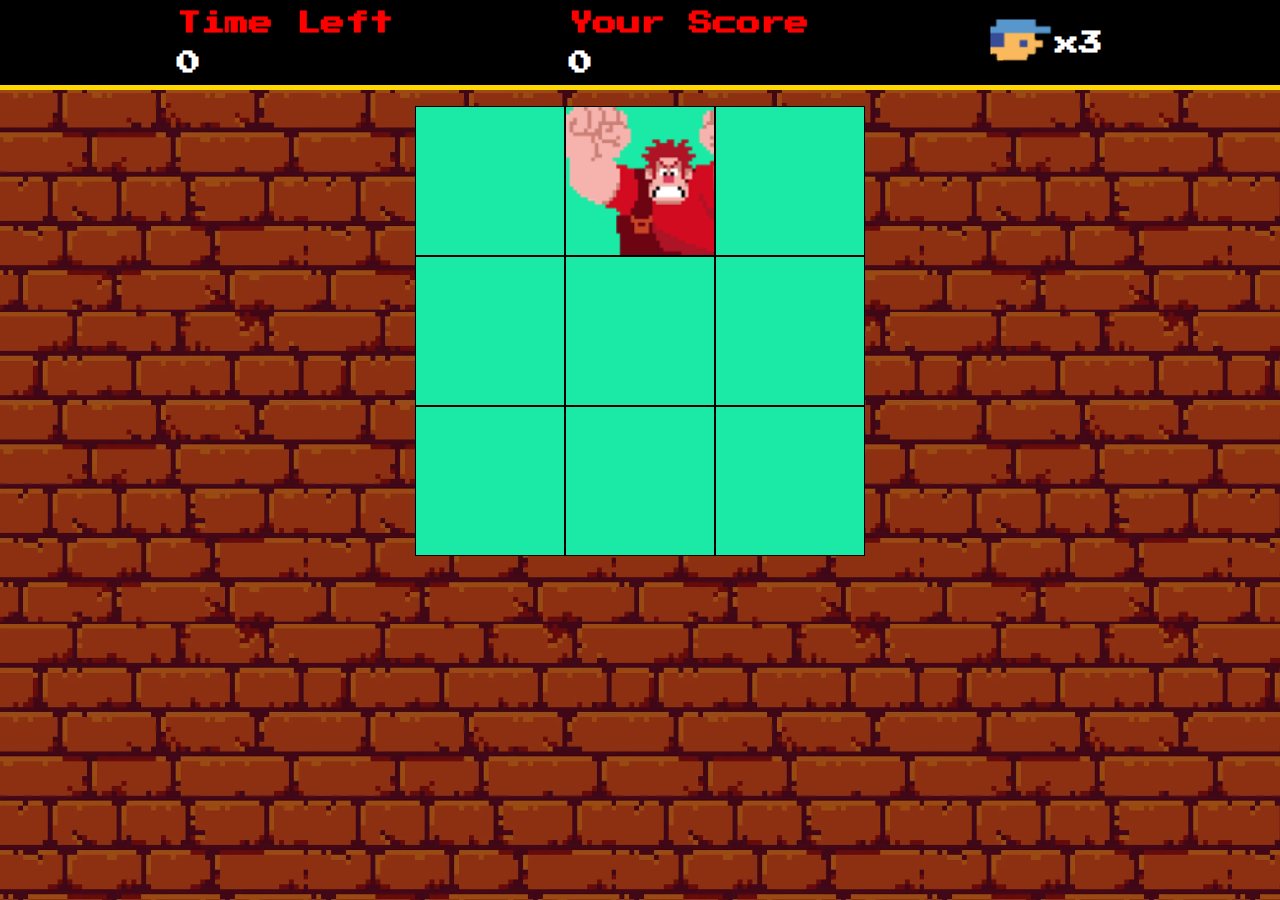
<file: 02_dio_game-detona-ralph/index.html>
<!DOCTYPE html>
<html lang="pt-br">

<head>

  <!-- settings -->
  <meta charset="UTF-8">
  <meta name="viewport" content="width=device-width, initial-scale=1.0">
  <title>Detona Ralph</title>

  <!-- fonts -->
  <link rel="preconnect" href="https://fonts.googleapis.com">
  <link rel="preconnect" href="https://fonts.gstatic.com" crossorigin>
  <link href="https://fonts.googleapis.com/css2?family=Bebas+Neue&family=Press+Start+2P&display=swap" rel="stylesheet">

  <!-- styles -->
  <link rel="stylesheet" href="./src/styles/reset.css">
  <link rel="stylesheet" href="./src/styles/main.css">
</head>

<body>

  <div class="container">
    <div class="menu">
      <div class="menu-time">
        <h2 style="color: red;">Time Left</h2>
        <h2 id="time-left">0</h2>
      </div>
      <div class="menu-score">
        <h2 style="color: red;">Your Score</h2>
        <h2 id="score">0</h2>
      </div>
      <div class="menu-lives">
        <img src="./src/images/player.png" alt="foto do jogador" height="60px" />
        <h2>x3</h2>
      </div>
    </div>

    <div class="panel">
      <div class="panel-row">
        <div class="square " id="1"></div>
        <div class="square" id="2"></div>
        <div class="square" id="3"></div>
      </div>

      <div class="panel-row">
        <div class="square enemy" id="4"></div>
        <div class="square" id="5"></div>
        <div class="square" id="6"></div>
      </div>

      <div class="panel-row">
        <div class="square" id="7"></div>
        <div class="square" id="8"></div>
        <div class="square" id="9"></div>
      </div>
    </div>
  </div>

  <script defer src="./src/scripts/engine.js"></script>
</body>

</html>
</file>
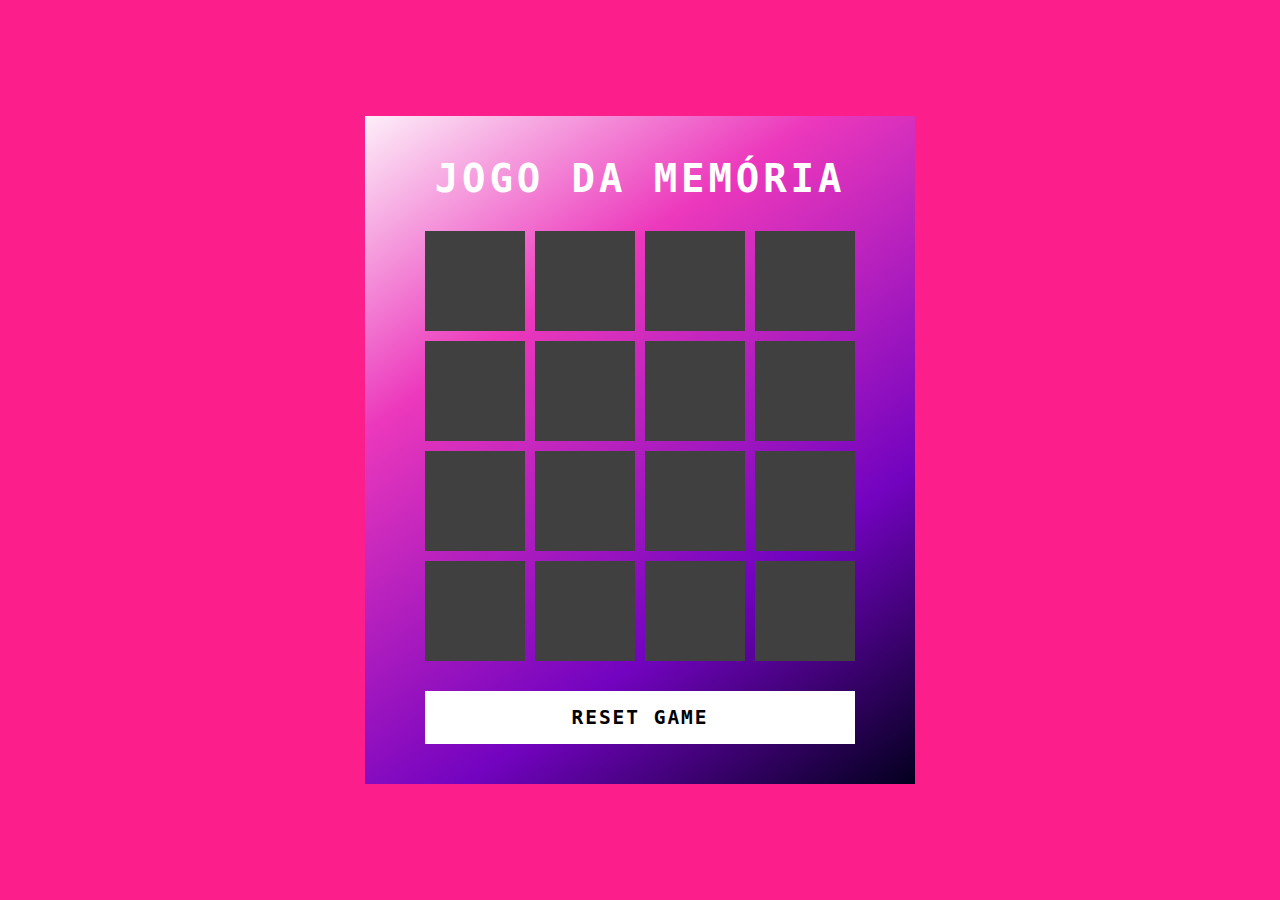
<file: 04_dio-game_emoji_memory/index.html>
<!DOCTYPE html>
<html lang="pt-br">

<head>
  <meta charset="UTF-8">
  <meta name="viewport" content="width=device-width, initial-scale=1.0">
  <title>Jogo Da Memória</title>
  <link rel="stylesheet" href="./src/styles/reset.css">
  <link rel="stylesheet" href="./src/styles/main.css">
</head>

<body>
  <div class="container">
    <h2>JOGO DA MEMÓRIA</h2>
    <div class="game"></div>
    <button class="reset" onclick="window.location.reload()">RESET GAME</button>
  </div>

  <script src="./src/scripts/engine.js" defer></script>
</body>

</html>
</file>
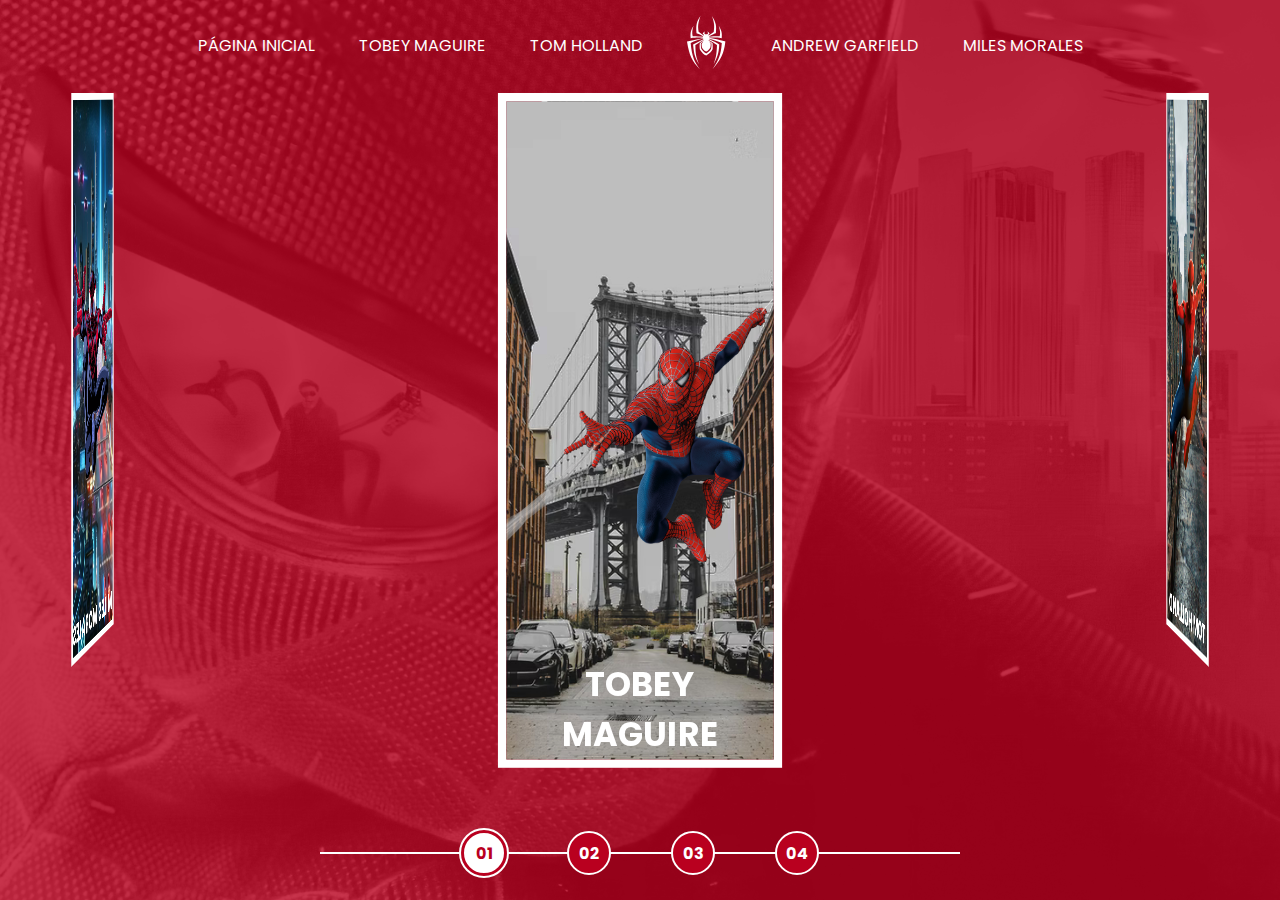
<file: 09_multiverso-Spider-Man/index.html>
<!DOCTYPE html>
<html lang="en">
<head>
  <meta charset="UTF-8">
  <meta http-equiv="X-UA-Compatible" content="IE=edge">
  <meta name="viewport" content="width=device-width, initial-scale=1.0">
  <link rel="stylesheet" href="./assets/css/home-page-styles.css">
  <script src="./assets/scripts/script.js"></script>
  <title>Spider-Man | Multiversos</title>
</head>
<body>
  <nav class="s-menu">
    <ul>
      <li class="s-menu__item">
        <a href="./index.html">Página Inicial</a>
      </li>
      <li class="s-menu__item">
        <a href="./pages/tobey-maguire/spiderman1.html">Tobey Maguire</a>
      </li>
      <li class="s-menu__item">
        <a href="./pages/tom-holland/spiderman1.html">Tom Holland</a>
      </li>
      <li class="s-menu__item s-menu__icon">
        <img src="./assets/images/icons/spider.svg" alt="Spider-Man Multiverse">
      </li>
      <li class="s-menu__item">
        <a href="./pages/andrew-garfield/spiderman1.html">Andrew Garfield</a>
      </li>
      <li class="s-menu__item">
        <a href="./pages/Miles Morales/spiderman1.html">Miles Morales</a>
      </li>
    </ul>
  </nav>
  <div class="s-container">
    <audio src="./assets/videos/homem-aranha-3.mp3" autoplay loop hidden></audio>
    <div class="s-cards-carousel" style="transform: translateZ(-40vw) rotateY(0deg);">
      <a href="./pages/tobey-maguire/spiderman1.html" class="s-card" id="spider-man-01">
        <img class="s-card__background" src="./assets/images/pic-sm-bg-01.jpg">
        <img class="s-card__image" src="./assets/images/spider-man-01.png" alt="Tobey Maguire">
        <h2 class="s-card__title">Tobey Maguire</h2>
      </a>
      <a href="./pages/tom-holland/spiderman1.html" class="s-card" id="spider-man-02">
        <img class="s-card__background" src="./assets/images/pic-sm-bg-02.jpg">
        <img class="s-card__image" src="./assets/images/spider-man-02.png" alt="Tom Holland">
        <h2 class="s-card__title">Tom Holland</h2>
      </a>
      <a href="./pages/andrew-garfield/spiderman1.html" class="s-card" id="spider-man-03">
        <img class="s-card__background" src="./assets/images/pic-sm-bg-03.jpg">
        <img class="s-card__image" src="./assets/images/spider-man-03.png" alt="Andrew Garfield">
        <h2 class="s-card__title">Andrew Garfield</h2>
      </a>
      <a href="./pages/Miles Morales/spiderman1.html" class="s-card" id="spider-man-04">
        <img class="s-card__background" src="./assets/images/pic-sm-bg-04.jpg">
        <img class="s-card__image" src="./assets/images/spider-man-04 3.1.PNG" alt="Miles Morales">
        <h2 class="s-card__title">Miles Morales</h2>
      </a>
      
    </div>
  </div>

  <div class="s-controller">
    <div id="1" onclick="selectCarouselItem(this)" class="s-controller__button s-controller__button--active">
      01
    </div>
    <div id="2" onclick="selectCarouselItem(this)" class="s-controller__button">
      02
    </div>
    <div id="3" onclick="selectCarouselItem(this)" class="s-controller__button">
      03
    </div>
    <div id="4" onclick="selectCarouselItem(this)" class="s-controller__button">
      04
    </div>
    <div class="s-controller__line"></div>
  </div>
</body>
</html>
</file>
<file: 02_dio_game-detona-ralph/src/styles/main.css>
.container {
  display: flex;
  flex-direction: column;
  height: 100vh;
  background-image: url("../images/wall.png");
}

.menu {
  display: flex;
  justify-content: space-evenly;
  align-items: center;

  height: 90px;
  width: 100%;
  background-color: #000000;
  color: #ffffff;
  border-bottom: 5px solid #ffd700;
}

.panel {
  margin-top: 1rem;
  display: flex;
  align-items: center;
  justify-content: center;
}

.square {
  height: 150px;
  width: 150px;
  border: 1px solid #000000;
  background-color: #1aeaa5;
}

.enemy {
  background-image: url("../images/ralph.png");
  background-size: cover;
}

.menu-lives {
  display: flex;
  align-items: center;
  justify-content: center;
}

.menu-time h2:nth-child(2),
.menu-score h2:nth-child(2) {
  margin-top: 1rem;
}
</file>
<file: 04_dio-game_emoji_memory/src/styles/main.css>
body {
  display: flex;
  justify-content: center;
  align-items: center;
  min-height: 100vh;
  background: #fc1e8a;
  user-select: none;
}

.container {
  position: relative;
  display: flex;
  flex-direction: column;
  justify-content: center;
  align-items: center;
  gap: 30px;
  background: linear-gradient(
    325deg,
    #03001e 0%,
    #7303c0 30%,
    #ec38bc 70%,
    #fdeff9 100%
  );
  padding: 40px 60px;
}

h2 {
  font-size: 3em;
  color: #fff;
  text-transform: uppercase;
  letter-spacing: 0.1em;
}

.reset {
  padding: 15px 20px;
  width: 100%;
  color: #000;
  background-color: #fff;
  border: none;
  font-size: 1.5em;
  letter-spacing: 0.1em;
  text-transform: uppercase;
  cursor: pointer;
  font-weight: 600;
}

.reset:focus {
  color: #ec38bc;
  background-color: #262809;
}

.game {
  width: 430px;
  height: 430px;
  display: flex;
  flex-wrap: wrap;
  gap: 10px;
  transform-style: preserve-3d;
  perspective: 500px;
}

.item {
  position: relative;
  width: 100px;
  height: 100px;
  display: flex;
  align-items: center;
  justify-content: center;
  background-color: #fff;

  font-size: 3em;
  transform: rotateY(180deg);
  transition: 0.25s;
}

.item::after {
  content: "";
  position: absolute;
  inset: 0;
  background: #404040;
  /* opacity: 0.85; */
  transition: 0.25s;
  transform: rotateY(0deg);
  backface-visibility: hidden;
}

.item.boxOpen {
  transform: rotateY(0deg);
}

.boxOpen::after,
.boxMatch::after {
  transform: rotateY(180deg);
}
</file>
<file: 09_multiverso-Spider-Man/assets/css/home-page-styles.css>
@import url('reset.css');
@import url('global.css');

body {
  background-color: var(--primary-color);
}

body::before {
  content: "";
  background-image: url('../images/spider-man-background.jpg');
  background-repeat: no-repeat;
  background-position: center;
  background-size: cover;
  width: 100%;
  height: 100%;
  position: absolute;
  opacity: 0.2;
  transition: background-image 1s ease-in-out, opacity 1s ease-in-out;
}

.s-menu {
  padding: 1rem 0;
  width: 100%;
  text-align: center;
  position: relative;
}

.s-menu__item {
  display: inline-block;
  text-transform: uppercase;
  margin: 0 1.25rem;
}

.s-menu__icon {
  width: 2.5rem;
  margin: 0 1.25rem;
  vertical-align: middle;
}

.s-container {
  position: relative;
  display: flex;
  align-items: center;
  justify-content: space-evenly;
  perspective: 3000px;
}

.s-card {
  border: 0.5rem solid white;
  width: 100%;
  height: 70vh;
  position: absolute;
  transition: filter .5s ease-in-out;
}

.s-card:nth-child(1) {
  transform: rotateY(0deg) translateZ(50vw);
}

.s-card:nth-child(2) {
  transform: rotateY(90deg) translateZ(50vw);
}

.s-card:nth-child(3) {
  transform: rotateY(180deg) translateZ(50vw);
}

.s-card:nth-child(4) {
  transform: rotateY(270deg) translateZ(50vw);
}

.s-card__background {
  width: 100%;
  height: 100%;
  object-fit: cover;
  position: absolute;
  opacity: 1;
  transition: opacity 1s ease-in-out;
}

.s-card__image {
  width: 100%;
  height: 100%;
  object-fit: contain;
  position: relative;
  transition: 1s ease-in-out;
}

.s-card__title {
  font-size: 2rem;
  text-transform: uppercase;
  text-align: center;
  position: absolute;
  width: 100%;
  bottom: 0;
  transition: bottom 1s ease-in-out;
}

.s-controller {
  position: absolute;
  display: flex;
  justify-content: center;
  align-items: center;
  margin-top: 3rem;
  bottom: 1.5rem;
  width: 100%;
}

.s-controller__button {
  display: flex;
  align-items: center;
  justify-content: center;
  width: 2.5rem;
  height: 2.5rem;
  border: 2px solid white;
  border-radius: 50%;
  background-color: var(--primary-color);
  text-align: center;
  font-size: 1rem;
  font-weight: bold;
  cursor: pointer;
  z-index: 1;
  transition: transform 0.3s ease-in-out;
}

.s-controller__button:hover {
  transform: scale(1.1);
}

.s-controller__button:nth-child(2) {
  margin: 0 3.75rem;
}
.s-controller__button:nth-child(3) {
  margin: 0 3.75rem 0  0;
}

.s-controller__button--active {
  background-color: white;
  color: var(--primary-color);
  border: 0.1875rem solid var(--primary-color);
  outline: 0.125rem solid white;
}

.s-controller__line {
  background-color: white;
  width: 50%;
  height: 2px;
  position: absolute;
}

/* Hover Animation */

.s-card--hovered .s-card__background {
  cursor: pointer;
  opacity: 0;
}

.s-card--hovered .s-card__image {
  transform: scale(1.4);
  filter: drop-shadow(30px 10px 4px rgba(0, 0, 0, .5));
}

body#spider-man-01-hovered::before {
  background-image: url('../images/pic-sm-bg-01.jpg');
}

body#spider-man-02-hovered::before {
  background-image: url('../images/pic-sm-bg-02.jpg');
}

body#spider-man-03-hovered::before {
  background-image: url('../images/pic-sm-bg-03.jpg');
}
body#spider-man-04-hovered::before {
  background-image: url('../images/pic-sm-bg-04.jpg');
}


body[id^="spider-man-"]::before {
  opacity: 1;
}

body[id^="spider-man-"] .s-card:not(.s-card--hovered) {
  filter: grayscale(100%);
}

.s-card--hovered .s-card__title {
  bottom: 50%;
}

.s-cards-carousel {
  display: flex;
  justify-content: center;
  width: calc(100vw / 4 - 5%);
  transform-style: preserve-3d;
  transition: transform 0.4s ease-in;
}
</file>
